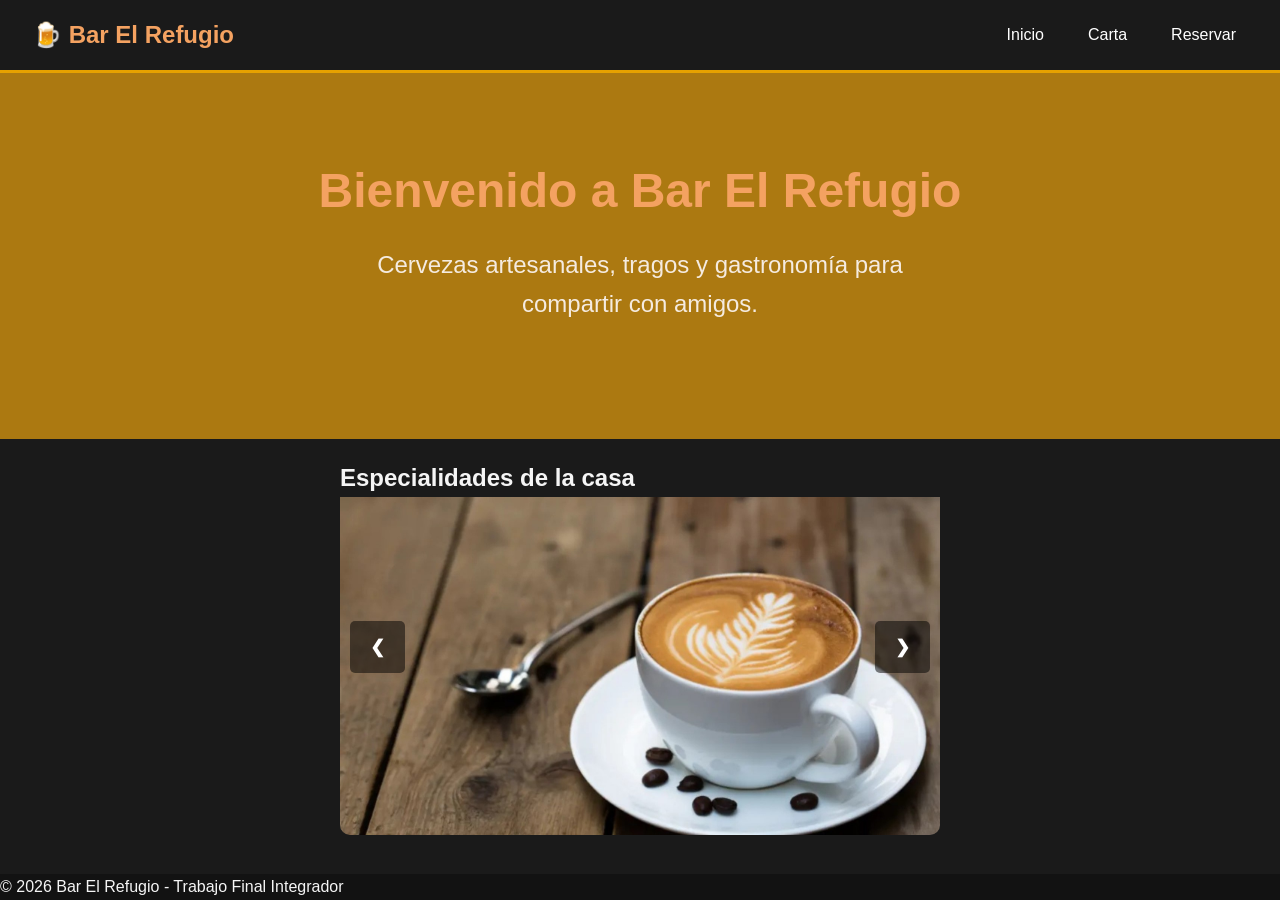
<file: index.html>
<!DOCTYPE html>
<html lang="es">
<head>
  <meta charset="UTF-8">
  <meta name="viewport" content="width=device-width, initial-scale=1.0">
  <title>Bar El Refugio  - Inicio</title>
  <link rel="stylesheet" href="css/estilos.css">
</head>

<body>
<header>
    <div class="logo">🍺 Bar El Refugio</div>
    <nav>
        <ul>
            <li><a href="index.html">Inicio</a></li>
            <li><a href="menu.html">Carta</a></li>
            <li><a href="contacto.html">Reservar</a></li>
        </ul>
    </nav>
</header>
 <section class="bienvenida">
        <h2>Bienvenido a Bar El Refugio</h2>
        <p>
            Cervezas artesanales, tragos y gastronomía
            para compartir con amigos.
        </p>
    </section>
<main>
   
    <section class="carrusel-container">
        <div class="Imagenes">
            <h2>Especialidades de la casa</h2>
        </div>
        <div>
        <!-- Imagen que irá cambiando -->
        <img id="imagen-display" class="carrusel-imagen" src="" alt="Carrusel de fotos">

        <!-- Botones de flechas -->
        <button class="btn-nav btn-izq" id="btn-anterior">&#10094;</button>
        <button class="btn-nav btn-der" id="btn-siguiente">&#10095;</button>
    </div>
    </section>
    
</main>
  <script
       src="js/carrusel.js" > </script>
<footer>
    <p>&copy; 2026 Bar El Refugio - Trabajo Final Integrador</p>
  </footer>    
</body>
</html>
</file>
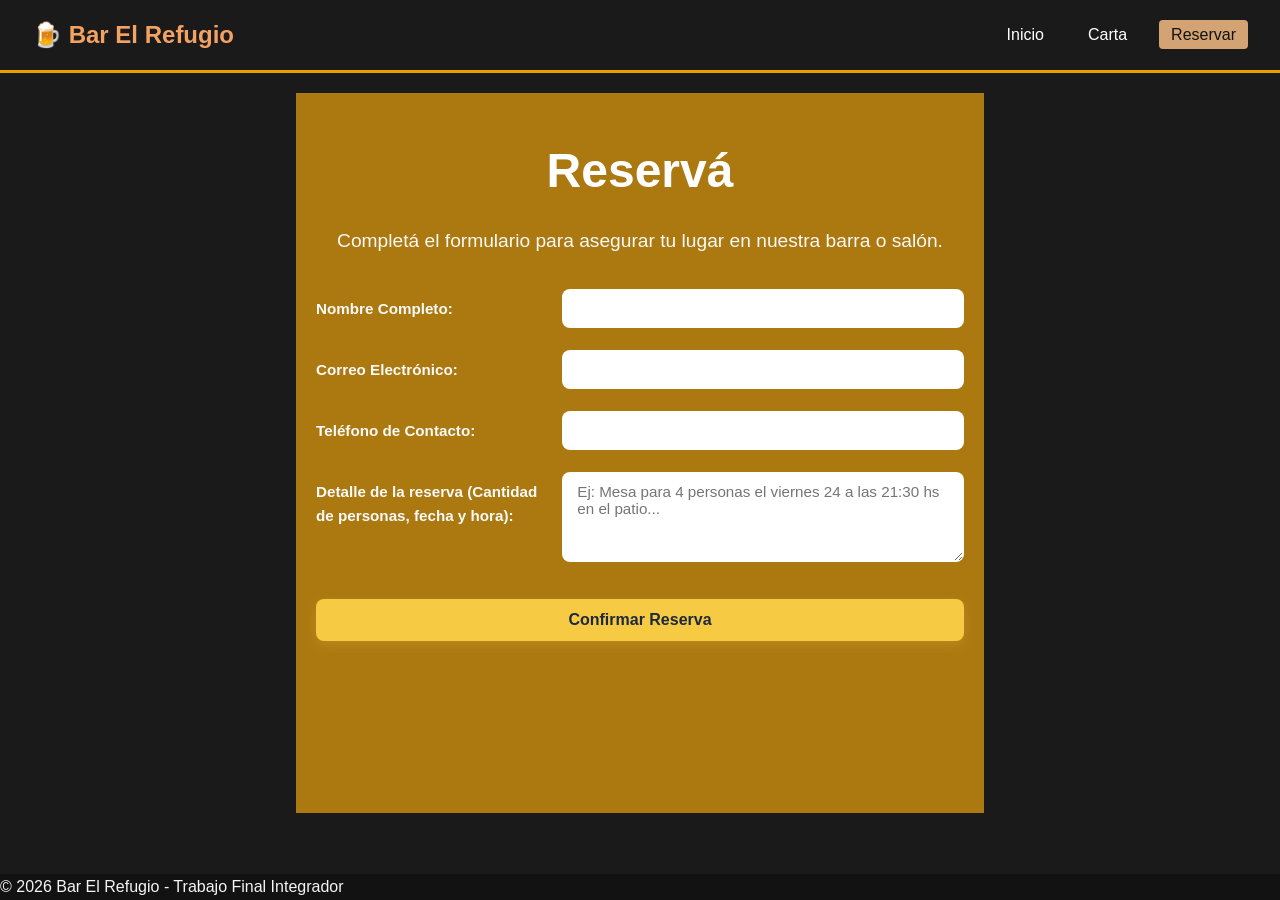
<file: contacto.html>
<!DOCTYPE html>
<html lang="es">
<head>
  <meta charset="UTF-8">
  <meta name="viewport" content="width=device-width, initial-scale=1.0">
  <title>Bar El Refugio - Reserva </title>
  <link rel="stylesheet" href="css/estilos.css">
</head>
<body>
  <header>
    <div class="logo">🍺 Bar El Refugio</div>
    <nav>
      <ul>
        <li><a href="index.html">Inicio</a></li>
        <li><a href="menu.html">Carta</a></li>
        <li><a href="contacto.html" class="active">Reservar </a></li>
      </ul>
    </nav>
  </header>

  <main>
    <section class="form-container">
      <h2>Reservá </h2>
      <p style="text-align: center; margin-bottom: 2rem; color: #faf8f8;">Completá el formulario para asegurar tu lugar en nuestra barra o salón.</p>
    <form id="formContacto" novalidate>
        <div class="form-group">
          <label for="nombre">Nombre Completo:</label>
          <input type="text" id="nombre" name="nombre">
          <span class="error-message" id="errorNombre"></span>
        </div>

        <div class="form-group">
          <label for="email">Correo Electrónico:</label>
          <input type="email" id="email" name="email">
          <span class="error-message" id="errorEmail"></span>
        </div>

        <div class="form-group">
          <label for="telefono">Teléfono de Contacto:</label>
          <input type="tel" id="telefono" name="telefono">
          <span class="error-message" id="errorTelefono"></span>
        </div>

        <div class="form-group">
          <label for="mensaje">Detalle de la reserva (Cantidad de personas, fecha y hora):</label>
          <textarea id="mensaje" name="mensaje" rows="4" placeholder="Ej: Mesa para 4 personas el viernes 24 a las 21:30 hs en el patio..."></textarea>
          <span class="error-message" id="errorMensaje"></span>
        </div>

        <button type="submit">Confirmar Reserva</button>
      </form>

      <div id="contenedorResumen"></div>
    
    
    </section>
  </main>

  <footer>
    <p>&copy; 2026 Bar El Refugio - Trabajo Final Integrador</p>
  </footer>
  <script src="js/contacto.js"></script>
</body>
</html>
</file>
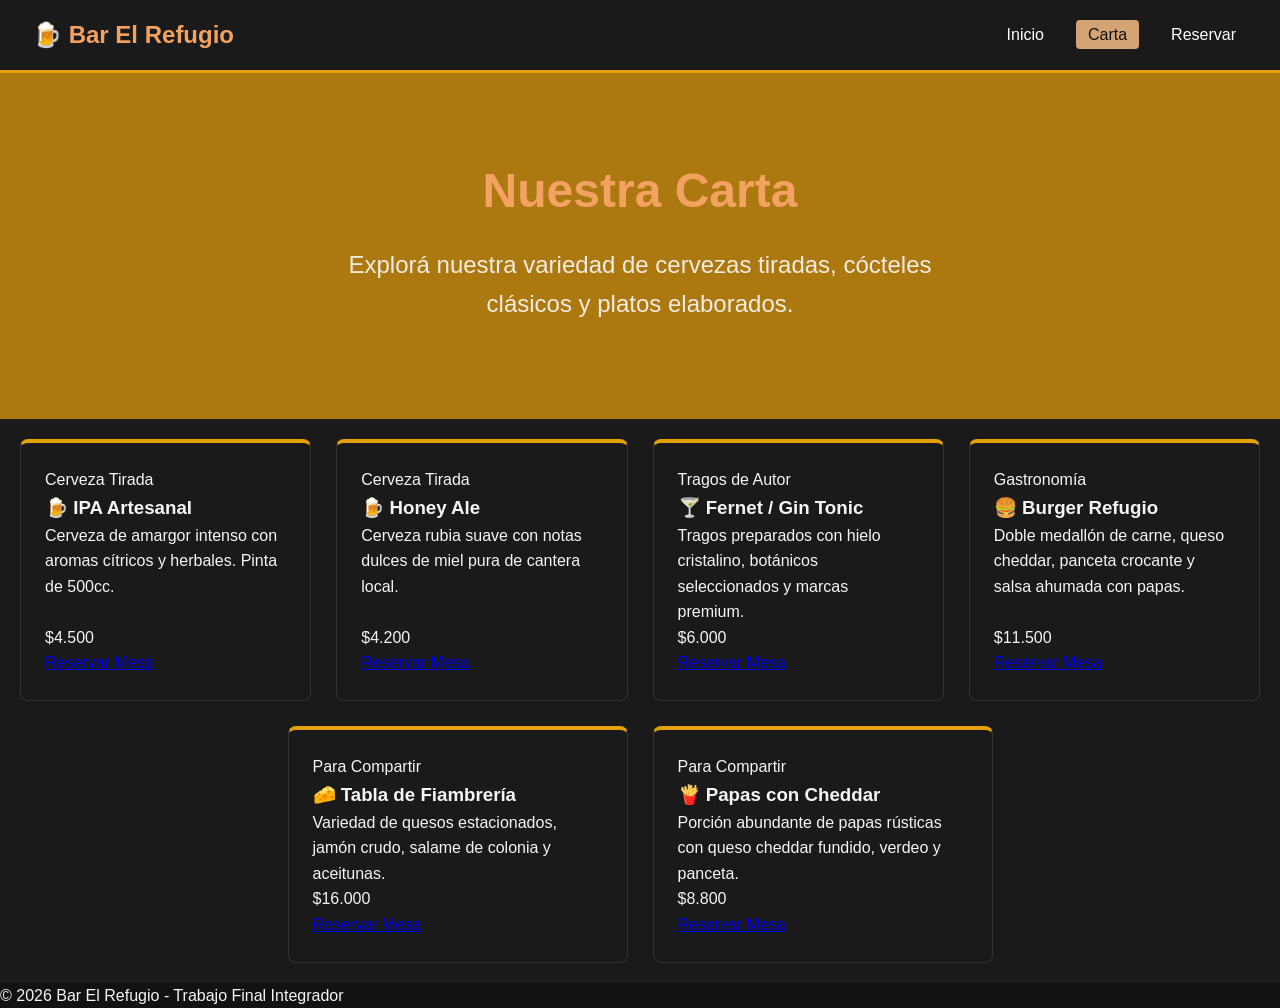
<file: menu.html>
<!DOCTYPE html>
<html lang="es">
<head>
  <meta charset="UTF-8">
  <meta name="viewport" content="width=device-width, initial-scale=1.0">
  <title>Bar El Refugio - Carta</title>
  <link rel="stylesheet" href="css/estilos.css">
</head>
<body>
  <header>
    <div class="logo">🍺 Bar El Refugio</div>
    <nav>
      <ul>
        <li><a href="index.html">Inicio</a></li>
        <li><a href="menu.html" class="active">Carta </a></li>
        <li><a href="contacto.html">Reservar</a></li>
      </ul>
    </nav>
  </header>
   <section class="bienvenida">
      <h2>Nuestra Carta</h2>
      <p>Explorá nuestra variedad de cervezas tiradas, cócteles clásicos y platos elaborados.</p>
    </section>

  <main>
   

<!-- Grilla organizada en columnas con Flexbox -->
    <section class="servicios-grid">
      <article class="servicio-card">
        <div>
          <span class="badge">Cerveza Tirada</span>
          <h3>🍺 IPA Artesanal</h3>
          <p>Cerveza de amargor intenso con aromas cítricos y herbales. Pinta de 500cc.</p>
        </div>
        <div>
          <p class="precio">$4.500</p>
          <a href="contacto.html" class="btn-reservar">Reservar Mesa</a>
        </div>
      </article>

      <article class="servicio-card">
        <div>
          <span class="badge">Cerveza Tirada</span>
          <h3>🍺 Honey Ale</h3>
          <p>Cerveza rubia suave con notas dulces de miel pura de cantera local.</p>
        </div>
        <div>
          <p class="precio">$4.200</p>
          <a href="contacto.html" class="btn-reservar">Reservar Mesa</a>
        </div>
      </article>

      <article class="servicio-card">
        <div>
          <span class="badge">Tragos de Autor</span>
          <h3>🍸 Fernet / Gin Tonic</h3>
          <p>Tragos preparados con hielo cristalino, botánicos seleccionados y marcas premium.</p>
        </div>
        <div>
          <p class="precio">$6.000</p>
          <a href="contacto.html" class="btn-reservar">Reservar Mesa</a>
        </div>
      </article>

      <article class="servicio-card">
        <div>
          <span class="badge">Gastronomía</span>
          <h3>🍔 Burger Refugio</h3>
          <p>Doble medallón de carne, queso cheddar, panceta crocante y salsa ahumada con papas.</p>
        </div>
        <div>
          <p class="precio">$11.500</p>
          <a href="contacto.html" class="btn-reservar">Reservar Mesa</a>
        </div>
      </article>

      <article class="servicio-card">
        <div>
          <span class="badge">Para Compartir</span>
          <h3>🧀 Tabla de Fiambrería</h3>
          <p>Variedad de quesos estacionados, jamón crudo, salame de colonia y aceitunas.</p>
        </div>
        <div>
          <p class="precio">$16.000</p>
          <a href="contacto.html" class="btn-reservar">Reservar Mesa</a>
        </div>
      </article>

      <article class="servicio-card">
        <div>
          <span class="badge">Para Compartir</span>
          <h3>🍟 Papas con Cheddar</h3>
          <p>Porción abundante de papas rústicas con queso cheddar fundido, verdeo y panceta.</p>
        </div>
        <div>
          <p class="precio">$8.800</p>
          <a href="contacto.html" class="btn-reservar">Reservar Mesa</a>
        </div>
      </article>
    </section>
  </main>

  <footer>
    <p>&copy; 2026 Bar El Refugio - Trabajo Final Integrador</p>
  </footer>
</body>
</html>
</file>
<file: css/estilos.css>
* {
  box-sizing: border-box;
  margin: 0;
  padding: 0;
}

body {
  font-family: 'Segoe UI', Tahoma, Geneva, Verdana, sans-serif;
  background-color: #121212;
  color: #f5f5f5;
  display: flex;
  flex-direction: column;
  min-height: 100vh;
  line-height: 1.6;
  justify-content: center;
}

main {
    flex: 1;
    padding: 20px;
    width: 100%;
    display: flex;
    flex-direction: column;
    background-color: #1a1a1a;
    align-items: center;
}

header {
  background-color: #1a1a1a;
  border-bottom: 3px solid #e6a100;
  padding: 1rem 2rem;
  display: flex;
  justify-content: space-between;
  align-items: center;
  width: 100%;
  z-index: 1000;
  position: sticky;
  top: 0;
}
nav {
    display: flex;
    gap: 20px;
    justify-content: space-between;
    align-items: center;
}

.logo {
    font-size: 1.5rem;
    font-weight: bold;
    color: #f4a261;
}


nav ul {
    display: flex;
    list-style: none;
    gap: 20px;
}

nav a {
    color: #ffffff;
    text-decoration: none;
    font-weight: 500;
    padding: 6px 12px;
    border-radius: 4px;
    transition: background-color 0.3s, color 0.3s;
}

nav a:hover, nav a.active {
    background-color: #d4a373;
    color: #121212;
}

.bienvenida {
    display: flex;
    flex-direction: column;
    flex: 1;
    width: 100%;
    text-align: center;
    padding: 5rem 2rem;
    background-color: #ac7911;
    color: white;
}
.bienvenida h2 {
    font-size: 3rem;
    color: #f4a261;
}
.bienvenida p {
    font-size: 1.5rem;
    max-width: 600px;
    margin: 1rem auto;
    color: #f5ebe0;
}
 .carrusel-container {
            position: relative;
            width: 100%;
            max-width: 600px;
            height: auto;
            overflow: hidden;
            border-radius: 10px;
            
        }

        /* Imagen del carrusel */
        .carrusel-imagen {
            width: 100%;
            height: 100%;
            object-fit: cover;
            display: block;
            transition: opacity 0.5s ease-in-out;
        }

        /* Botones de navegación (Flechas) */
        .btn-nav {
            position: absolute;
            top: 50%;
            transform: translateY(-50%);
            background-color: rgba(0, 0, 0, 0.5);
            color: white;
            border: none;
            padding: 15px 20px;
            font-size: 18px;
            font-weight: bold;
            cursor: pointer;
            border-radius: 5px;
            transition: background-color 0.3s;
            user-select: none;
        }

        .btn-nav:hover {
            background-color: rgba(0, 0, 0, 0.8);
        }

        .btn-izq {
            left: 10px;
        }

        .btn-der {
            right: 10px;
        }
.servicios-grid {
  display: flex;
  flex-wrap: wrap;
  gap: 25px;
  justify-content: center;
  align-items: stretch;
}

.servicio-card {
  flex: 1 1 280px;
  max-width: 340px;
  background-color: #1a1a1a;
  border: 1px solid #333333;
  border-top: 4px solid #e6a100;
  border-radius: 8px;
  padding: 1.5rem;
  display: flex;
  flex-direction: column;
  justify-content: space-between;
}        

.form-container {
    background-color:#ac7911;
    display: flex;
    flex-direction: column;
    align-items: center;
    padding: 40px 20px;
    min-height: 80vh;
}
.form-container h2 {
    font-size: 3rem;
    color: white;
    margin-bottom: 1rem;
}
.form-container p {
    font-size: 1.2rem;
    color: #f5f5f5;
    margin-bottom: 2rem;
    text-align: center;
}

.form-group {
    display: flex;
    flex-direction: row;
    justify-content: space-between;
    align-items: flex-start;
    margin-bottom: 22px;
    width: 100%;
    position: relative;
}

.form-group label {
    color: #fafafa;
    font-weight: 600;
    font-size: 0.95rem;
    width: 35%; 
    padding-top: 8px;
}

.form-group input,
.form-group textarea {
    width: 62%; /* Ocupa el lado derecho */
    padding: 10px 14px;
    border: 1px solid rgba(255, 255, 255, 0.2);
    border-radius: 8px; 
    background-color: #ffffff;
    color: #1e293b;
    font-size: 0.95rem;
    font-family: inherit;
    transition: border-color 0.2s, box-shadow 0.2s;
}


.form-group input:focus,
.form-group textarea:focus {
    outline: none;
    border-color: #f7ca44; 
    box-shadow: 0 0 0 3px rgba(247, 202, 68, 0.2);
}

.error-message {
    color: #170909;
    font-size: 0.75rem;
    position: absolute;
    bottom: -16px;
    right: 0;
    width: 62%; 
    text-align: left;
}

/* Estilo del botón Confirmar Reserva */
button[type="submit"] {
    background-color: #f7ca44; 
    color: #1e293b;
    border: none;
    padding: 12px 30px;
    font-size: 1rem;
    font-weight: bold;
    border-radius: 8px;
    cursor: pointer;
    width: 100%; 
    margin-top: 15px;
    transition: background-color 0.2s, transform 0.1s;
    box-shadow: 0 4px 12px rgba(247, 202, 68, 0.2);
}

button[type="submit"]:hover {
    background-color: #e5b833;
}
</file>
